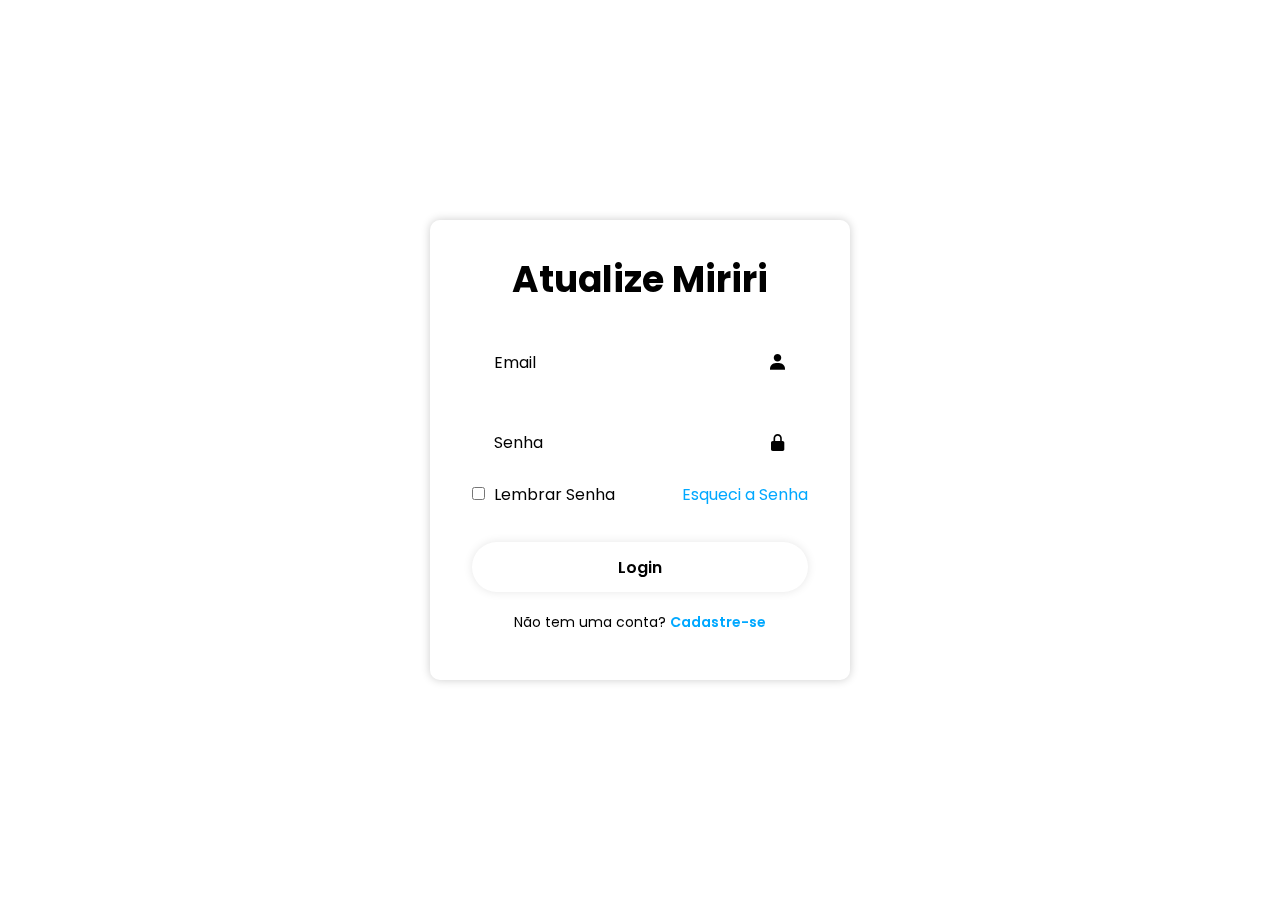
<file: login.html>
<!DOCTYPE html>
<html lang="pt-br">
<head>
    <meta charset="UTF-8">
    <meta name="viewport" content="width=device-width, initial-scale=1.0">
    <link href='https://unpkg.com/boxicons@2.1.4/css/boxicons.min.css' rel='stylesheet'>
    <link rel="stylesheet" href="./assets/css/styles.css">
    <title>Atualize Miriri</title>
</head>
<body>
    <main class="container">
        <form>
            <h1>Atualize Miriri</h1>
            <div class="input-box">
                <input placeholder="Email" type="email">
                <i class="bx bxs-user"></i>
            </div>
              <div class="input-box">
                <input placeholder="Senha" type="password">
                <i class="bx bxs-lock-alt"></i>
            </div>

            <div class="remember-forgot">
                <label>
                    <input type="checkbox">
                    Lembrar Senha
                </label>
                <a href="forgot.php">Esqueci a Senha</a>
            </div>

            <button type="submit" class="login">Login</button>

            <div class="register-link">
                <p>Não tem uma conta? <a href="register.php">Cadastre-se</a></p>
            </div>
        </form>
    </main>

</body>
</html>
</file>
<file: assets/css/styles.css>
@import url('https://fonts.googleapis.com/css2?family=Poppins:ital,wght@0,100;0,200;0,300;0,400;0,500;0,600;0,700;0,800;0,900;1,100;1,200;1,300;1,400;1,500;1,600;1,700;1,800;1,900&display=swap');

* {
    margin: 0;
    padding: 0;
    box-sizing: border-box;
    font-family: "Poppins", sans-serif;
}

body {
    display: flex;
    justify-content: center;
    align-items: center;
    min-height: 100vh;
    background: url('../img/ESTRELINHA.jpg');
    background-size: cover;
    background-position: center;
}

.container {
    width: 420px;
    background-color: transparent;
    border: 2px solid rgba(255, 255, 255, .2);
    border-radius: 10px;
    color: #000000;
    padding: 30px 40px;
    box-shadow: 0 0 10px rgba(0,0,0,.2);
    backdrop-filter: blur(20px);
}

.container h1 {
    font-size: 36px;
    text-align: center;
}

.input-box {
    position: relative;
    width: 100%;
    height: 50px;
    margin: 30px 0;
}

.input-box input {
    width: 100%;
    height: 100%;
    background-color: transparent;
    border: 2px solid rgba(255, 255, 255, .2);
    border-radius: 40px;
    outline: none;
    font-size: 16px;
    color: #333;
    padding: 20px 45px 20px 20px;
}

.input-box input::placeholder {
    color: #000000;
}

.input-box i {
    position: absolute;
    right: 20px;
    top: 50%;
    transform: translateY(-50%);
    font-size: 20px;
}

.remember-forgot {
    display: flex;
    justify-content: space-between;
    margin: -15px 0 15px;
}

.remember-forgot label input {
    accent-color: #fff;
    margin-right: 5px;
}

.remember-forgot a {
    text-decoration: none;
    color: #00A8FF;
}

.remember-forgot a:hover {
    text-decoration: underline;
}

.login {
    width: 100%;
    height: 50px;
    background-color: #fff;
    border: none;
    border-radius: 40px;
    cursor: pointer;
    font-size: 16px;
    color: #000000;
    font-weight: 600;
    box-shadow: 0 0 10px rgba(0,0,0,.1);
    margin-top: 20px;
}

.login:hover {
    background-color: transparent;
    border: 2px solid rgba(255, 255, 255, .2);
    color: #fff;
    transition: 0.5s;
}

.register-link {
    font-size: 14px;
    text-align: center;
    margin: 20px 0 15px;
}

.register-link a {
    text-decoration: none;
    color: #00A8FF;
    font-weight: 600;
}

.register-link a:hover {
    text-decoration: underline;
}
</file>
